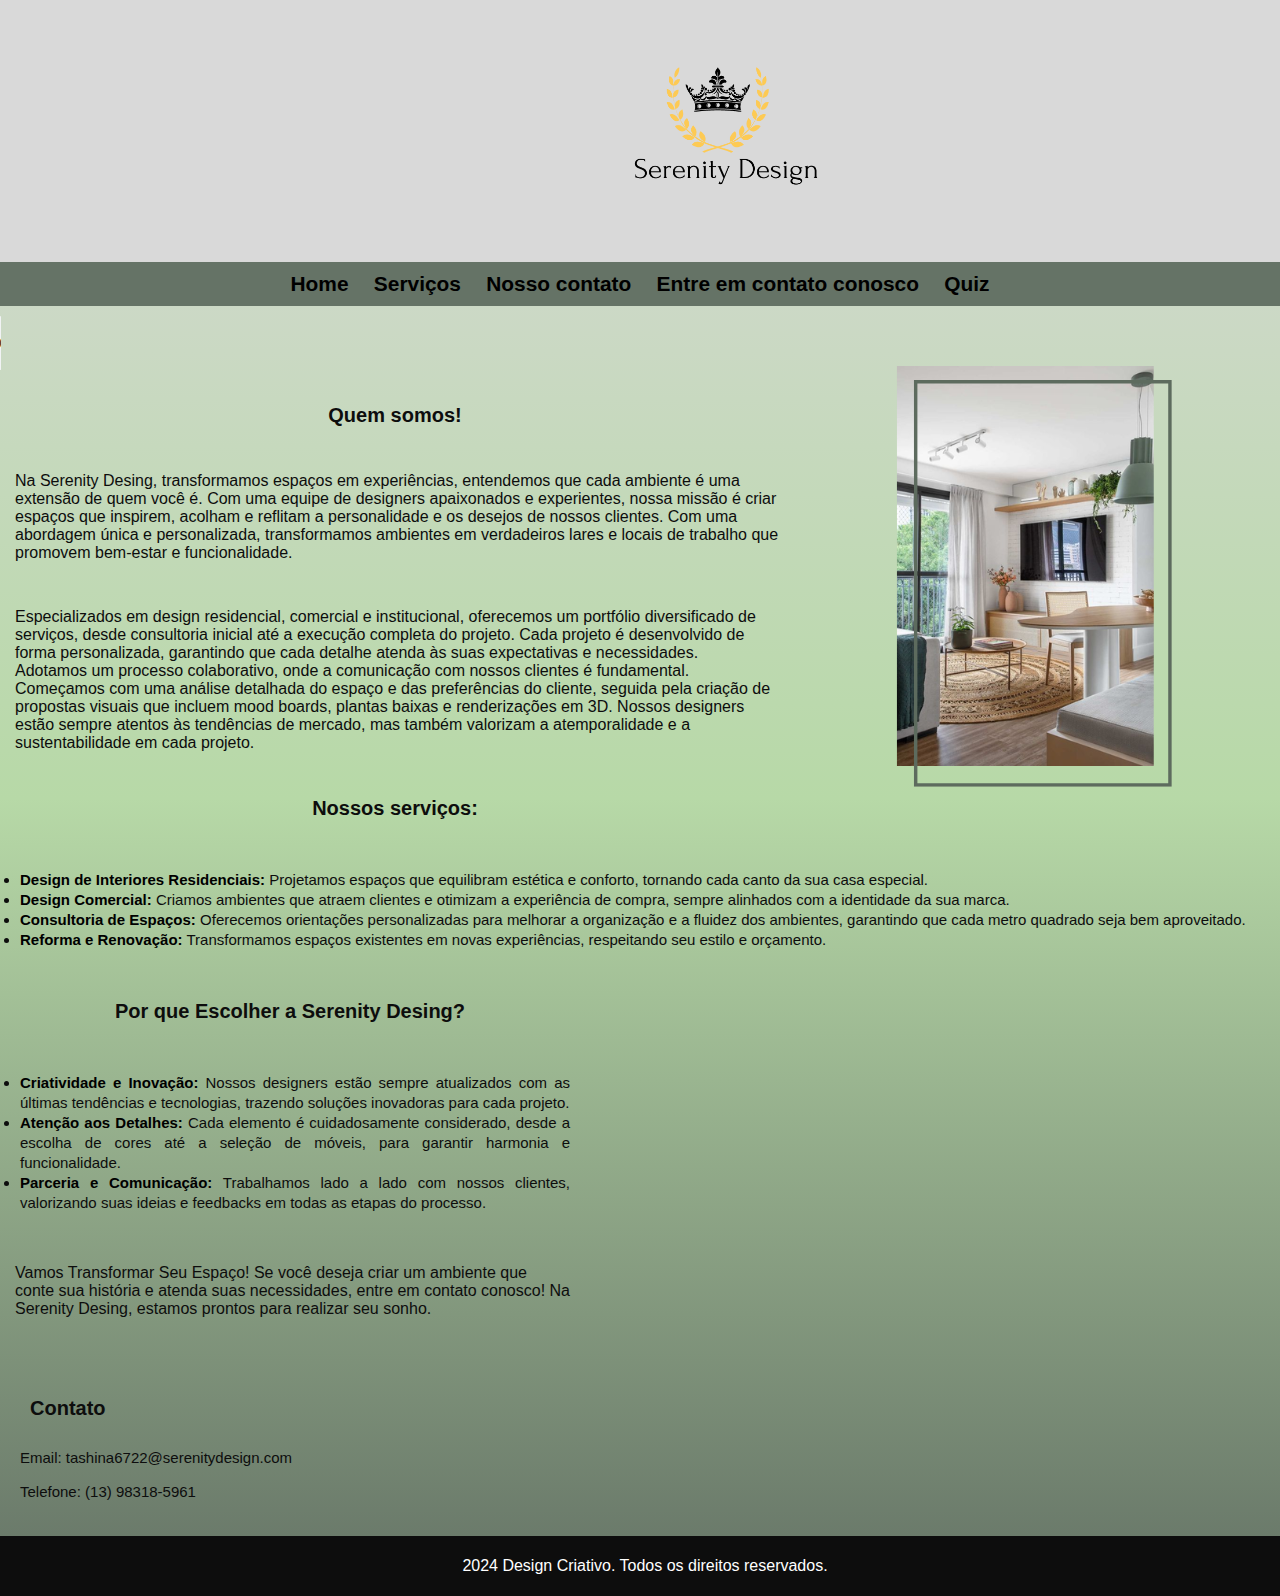
<file: index.html>
<!DOCTYPE html>
<html lang="pt-BR">
<head>
    <meta charset="UTF-8">
    <meta name="viewport" content="width=device-width, initial-scale=1.0">
    <title>Serenity Desing</title>
    <link rel="stylesheet" href="style.css">
    
</head>
<body>
    <header>
        <img src="imagens/Gold Premium Luxury Diamond Logo (2).png" alt="">

    </header>

    <nav>
        <a href="#sobre">Home</a>
        <a href="#servico">Serviços</a>
        <a href="#contato">Nosso contato</a>
        <a href="formulario.html">Entre em contato conosco</a>
        <a href="quiz.html">Quiz</a>
        
    </nav>
    <audio preload="metadata" controls src="som/audio_ambiente.mp3" loop autoplay></audio>

    <div class="imagem">
        <img src="imagens/Foto_lateral.png" alt="modelo">
    </div>

    <main>
        <h3>Quem somos!</h3>

        <p id="sobre"> Na Serenity Desing, transformamos espaços em experiências, entendemos que cada ambiente é uma extensão de quem você é. Com uma equipe de designers apaixonados e experientes, nossa missão é criar espaços que inspirem, acolham e reflitam a personalidade e os desejos de nossos clientes. Com uma abordagem única e personalizada, transformamos ambientes em verdadeiros lares e locais de trabalho que promovem bem-estar e funcionalidade.</p>
        
        <p id="sobre">Especializados em design residencial, comercial e institucional, oferecemos um portfólio diversificado de serviços, desde consultoria inicial até a execução completa do projeto. Cada projeto é desenvolvido de forma personalizada, garantindo que cada detalhe atenda às suas expectativas e necessidades. <br>
        Adotamos um processo colaborativo, onde a comunicação com nossos clientes é fundamental. Começamos com uma análise detalhada do espaço e das preferências do cliente, seguida pela criação de propostas visuais que incluem mood boards, plantas baixas e renderizações em 3D. Nossos designers estão sempre atentos às tendências de mercado, mas também valorizam a atemporalidade e a sustentabilidade em cada projeto.</p>

        <h3>Nossos serviços:</h3>

        <ul id="servico">
            <li><strong>Design de Interiores Residenciais:</strong> Projetamos espaços que equilibram estética e conforto, tornando cada canto da sua casa especial.</li>

            <li><strong>Design Comercial:</strong> Criamos ambientes que atraem clientes e otimizam a experiência de compra, sempre alinhados com a identidade da sua marca.</li>
                    
            <li><strong>Consultoria de Espaços:</strong> Oferecemos orientações personalizadas para melhorar a organização e a fluidez dos ambientes, garantindo que cada metro quadrado seja bem aproveitado.</li>

            <li><strong>Reforma e Renovação:</strong> Transformamos espaços existentes em novas experiências, respeitando seu estilo e orçamento.</li>
                    
        </ul>

        <div class="video">
            <iframe width="560" height="315" src="https://www.youtube.com/embed/GdoJR6gTbjk?si=dVgpF9A09J8QlxAj" title="YouTube video player" frameborder="0" allow="accelerometer; autoplay; clipboard-write; encrypted-media; gyroscope; picture-in-picture; web-share" referrerpolicy="strict-origin-when-cross-origin" allowfullscreen></iframe>
        </div>


        <h3>Por que Escolher a Serenity Desing?</h3>
        <ul id="servico"    >
            <li><strong>Criatividade e Inovação:</strong> Nossos designers estão sempre atualizados com as últimas tendências e tecnologias, trazendo soluções inovadoras para cada projeto.</li>
                    
            <li><strong>Atenção aos Detalhes:</strong> Cada elemento é cuidadosamente considerado, desde a escolha de cores até a seleção de móveis, para garantir harmonia e funcionalidade.</li>

            <li><strong>Parceria e Comunicação:</strong> Trabalhamos lado a lado com nossos clientes, valorizando suas ideias e feedbacks em todas as etapas do processo.</li>
        </ul>

        <p id="sobre">Vamos Transformar Seu Espaço! Se você deseja criar um ambiente que conte sua história e atenda suas necessidades, entre em contato conosco! Na Serenity Desing, estamos prontos para realizar seu sonho.</p>

        
        <section id="contato">
            <h3 class="contate">Contato</h3>
            <p>Email: tashina6722@serenitydesign.com</p>
            <p>Telefone: (13) 98318-5961</p>
        
        </section>
        
        <footer>
            <p> 2024 Design Criativo. Todos os direitos reservados.</p>
        </footer>
            
       

    </main>

    
</body>
</html>
</file>
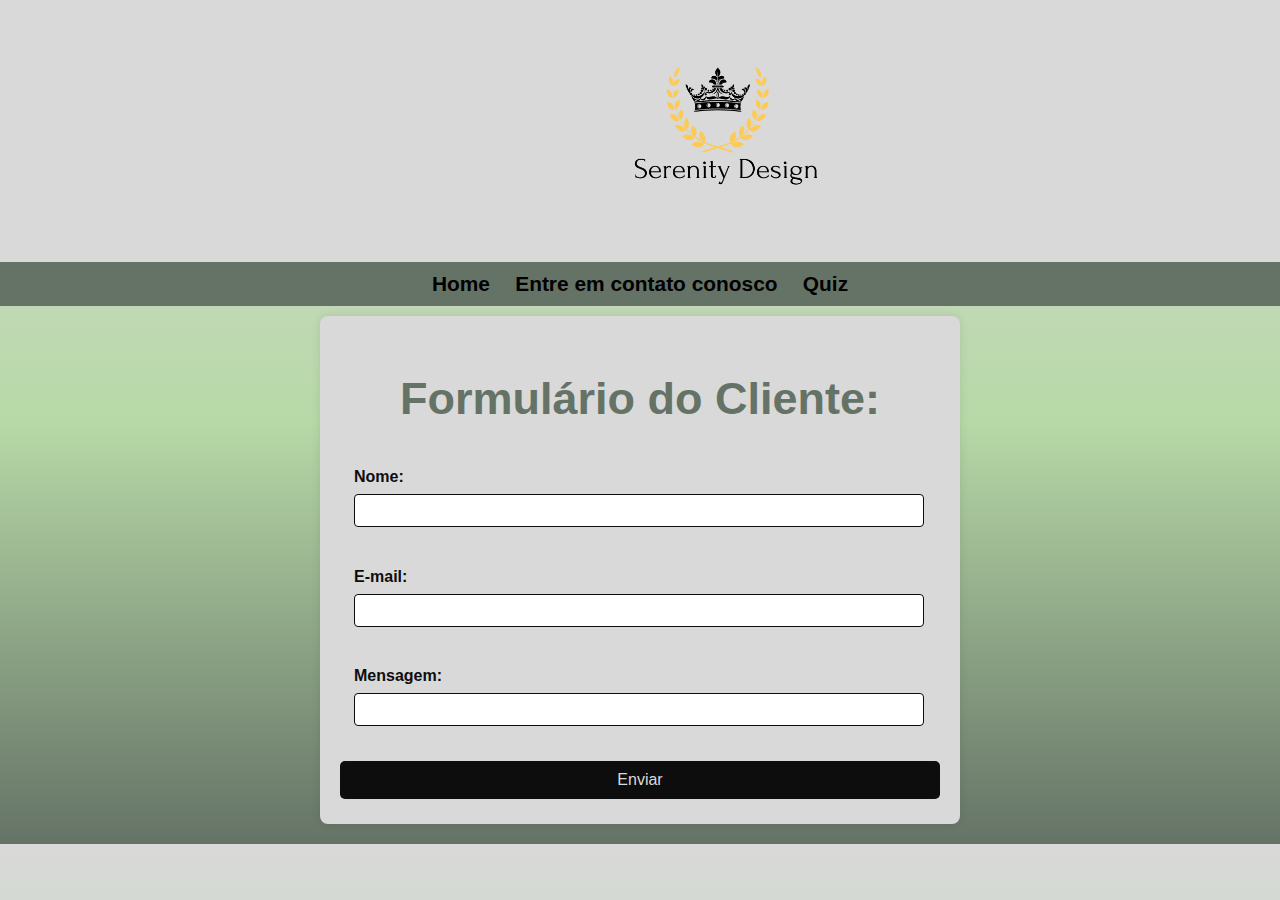
<file: formulario.html>
<!DOCTYPE html>
<html lang="pt-BR">
<head>
    <meta charset="UTF-8">
    <meta name="viewport" content="width=device-width, initial-scale=1.0">
    <title>Envio de Dados por E-mail</title>
    <link rel="stylesheet" href="style.css">
</head>


<body class="form">

    <header>
        <img src="imagens/Gold Premium Luxury Diamond Logo (2).png" alt="">

    </header>

    <nav>
        <a href="index.html">Home</a>
        <a href="formulario.html">Entre em contato conosco</a>
        <a href="quiz.html">Quiz</a>
        
    </nav>

    <section class="cliente">
        <h2>Formulário do Cliente:</h2>
        <form action="https://formsubmit.co/liviamariamalaquiasdias@gmail.com" method="POST">

        <fieldset>
            <label><b>Nome:</b></label>
            <input type="text" name="name" required>
        </fieldset>

        <fieldset>
            <label><b>E-mail:</b></label>
            <input type="email" name="email" required>
        </fieldset>

        <fieldset>
            <label><b>Mensagem:</b></label>
            <input type="text" name="name" required >
        </fieldset>

        <button type="submit">Enviar</button>
    </section>
    
         
</body>
</html>
</file>
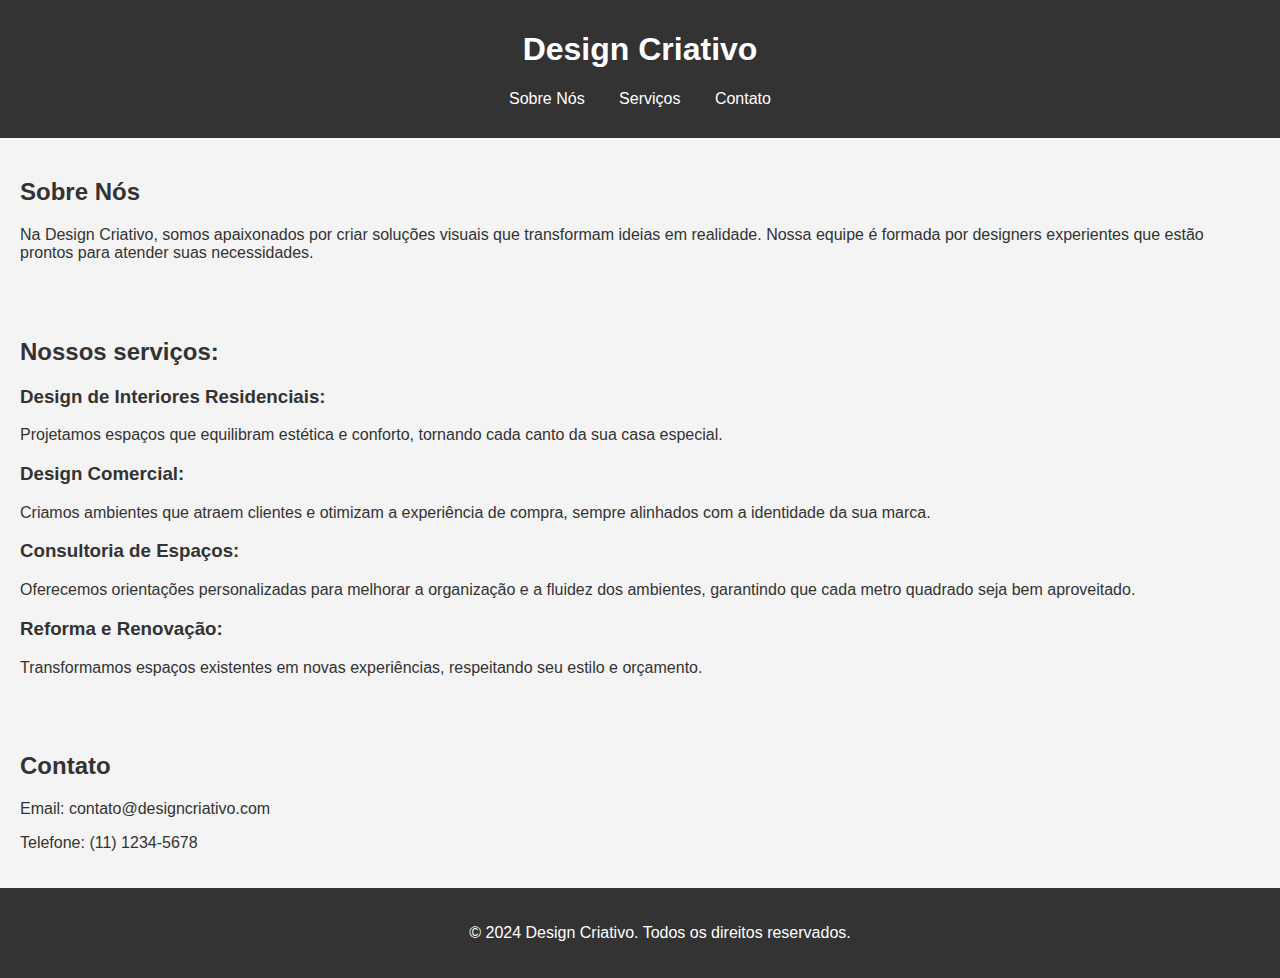
<file: index2.html>
<!DOCTYPE html>
<html lang="pt-BR">
<head>
    <meta charset="UTF-8">
    <meta name="viewport" content="width=device-width, initial-scale=1.0">
    <title>Design Criativo</title>
    <style>
        body {
            font-family: Arial, sans-serif;
            margin: 0;
            padding: 0;
            background-color: #f4f4f4;
            color: #333;
        }
        header {
            background: #333;
            color: #fff;
            padding: 10px 0;
            text-align: center;
        }
        nav {
            margin: 20px 0;
        }
        nav a {
            color: #fff;
            text-decoration: none;
            margin: 0 15px;
        }
        section {
            padding: 20px;
        }
        footer {
            text-align: center;
            padding: 20px;
            background: #333;
            color: #fff;
            position: relative;
            bottom: 0;
            width: 100%;
        }
        .services {
            display: flex;
            justify-content: space-around;
            flex-wrap: wrap;
        }
        .service {
            background: #fff;
            border: 1px solid #ccc;
            border-radius: 5px;
            margin: 10px;
            padding: 15px;
            width: 30%;
            box-shadow: 2px 2px 10px rgba(0,0,0,0.1);
        }
    </style>
</head>
<body>

<header>
    <h1>Design Criativo</h1>
    <nav>
        <a href="#about">Sobre Nós</a>
        <a href="#services">Serviços</a>
        <a href="#contact">Contato</a>
    </nav>
</header>

<section id="about">
    <h2>Sobre Nós</h2>
    <p>Na Design Criativo, somos apaixonados por criar soluções visuais que transformam ideias em realidade. Nossa equipe é formada por designers experientes que estão prontos para atender suas necessidades.</p>
</section>

<section id="services">
    <h2>Nossos serviços:</h2>
    <div class="servico">
        <div class="servico">
            <h3>Design de Interiores Residenciais:</h3>
            <p>Projetamos espaços que equilibram estética e conforto, tornando cada canto da sua casa especial.</p>
        </div>
        <div class="servivo">
            <h3>Design Comercial:</h3>
            <p>Criamos ambientes que atraem clientes e otimizam a experiência de compra, sempre alinhados com a identidade da sua marca.</p>
        </div>
        <div class="servico">
            <h3>Consultoria de Espaços:</h3>
            <p>Oferecemos orientações personalizadas para melhorar a organização e a fluidez dos ambientes, garantindo que cada metro quadrado seja bem aproveitado.</p>
        </div>
        <div class="servico">
            <h3>Reforma e Renovação:</h3>
            <p>Transformamos espaços existentes em novas experiências, respeitando seu estilo e orçamento.</p>
        </div>
    </div>
</section>

<section id="contact">
    <h2>Contato</h2>
    <p>Email: contato@designcriativo.com</p>
    <p>Telefone: (11) 1234-5678</p>
</section>

<footer>
    <p>&copy; 2024 Design Criativo. Todos os direitos reservados.</p>
</footer>

</body>
</html>
</file>
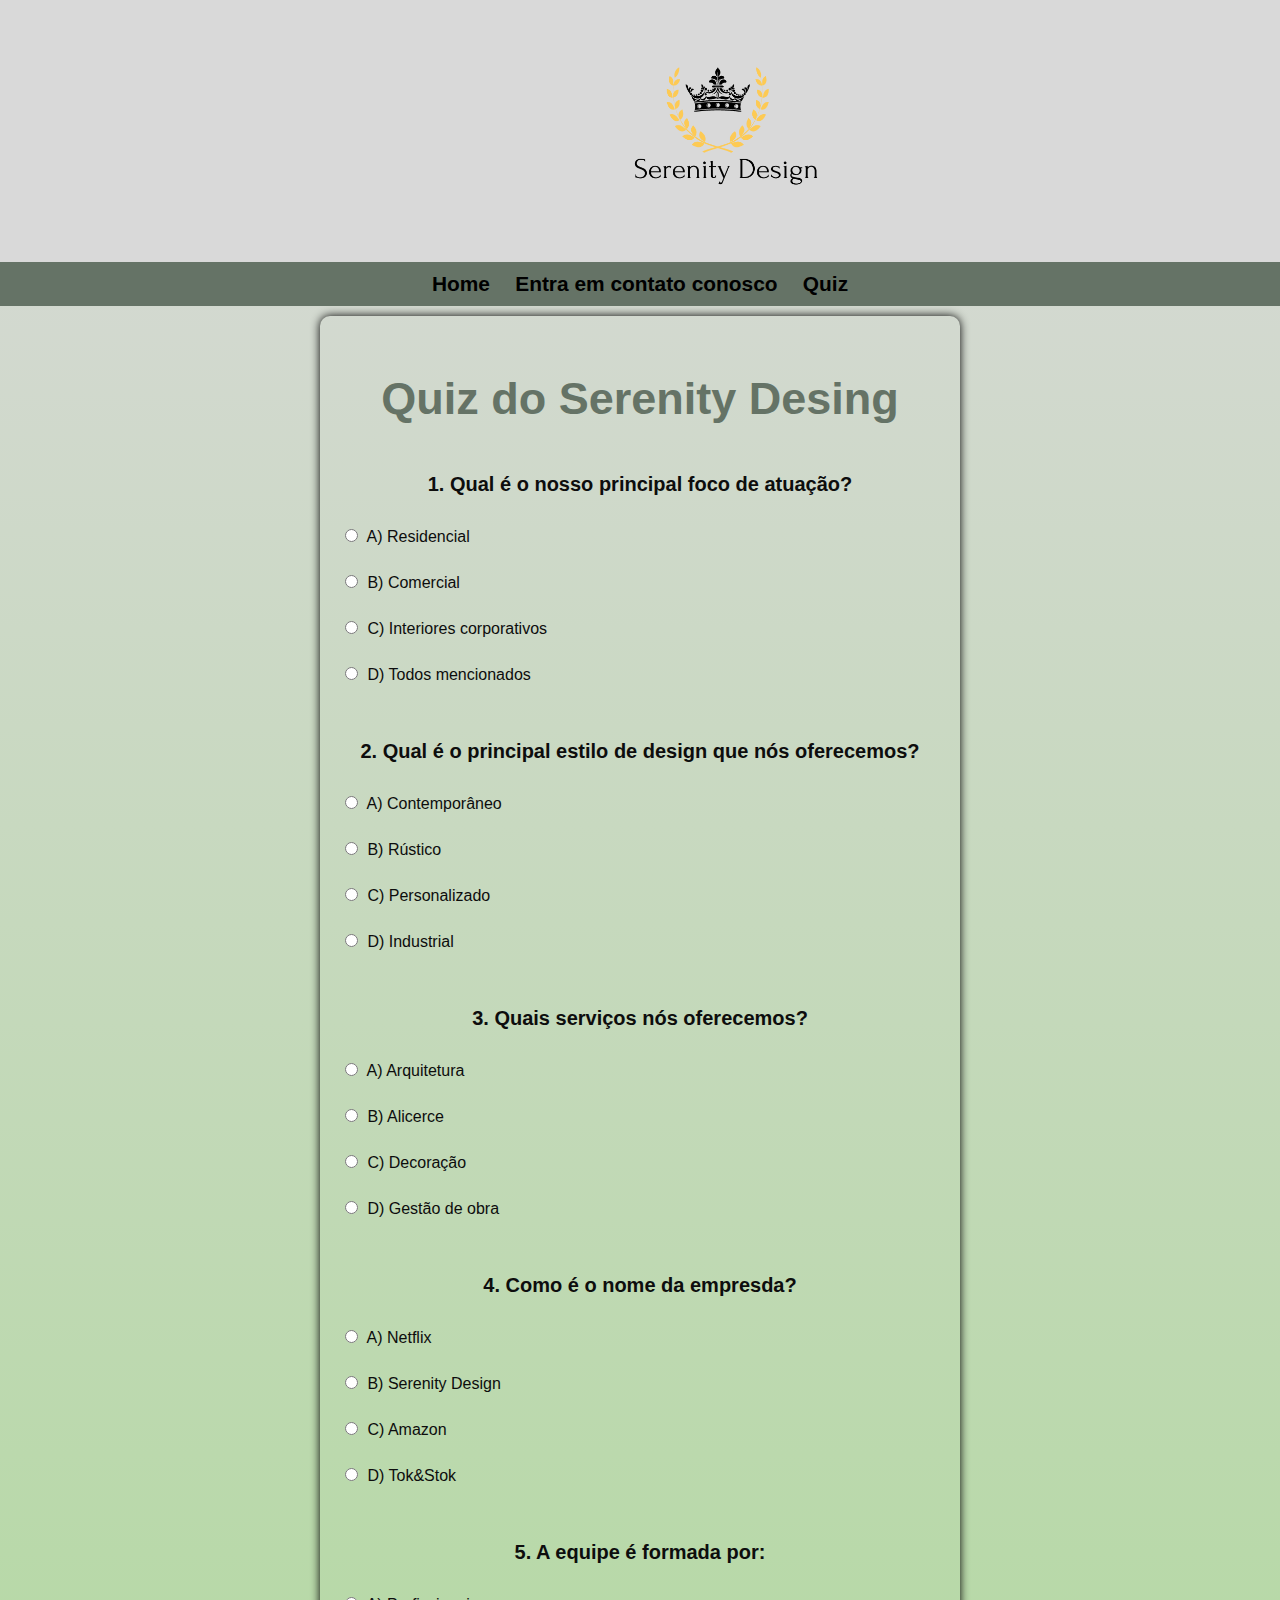
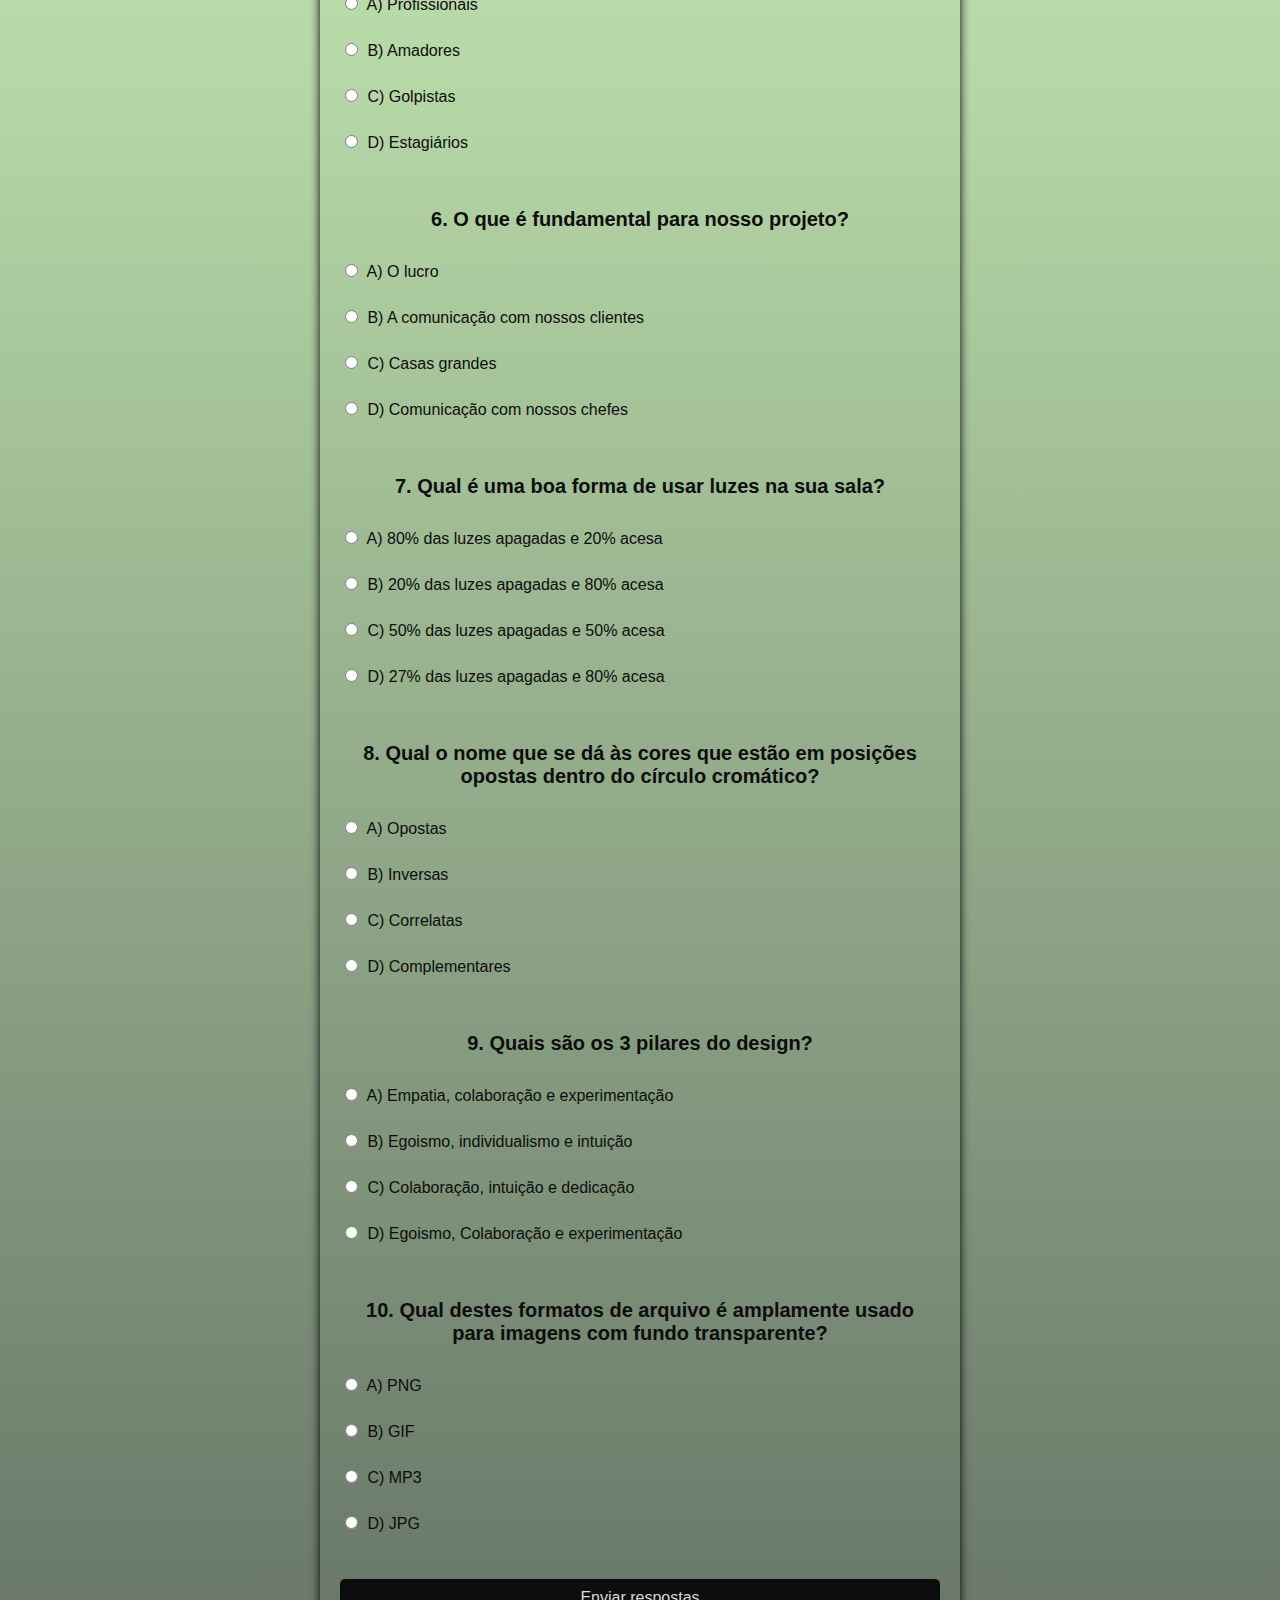
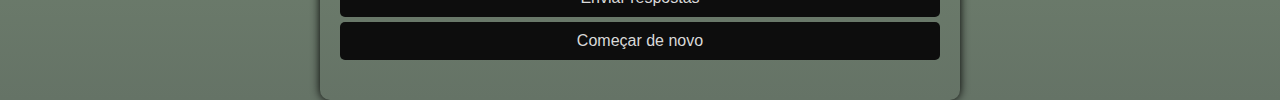
<file: quiz.html>
<!DOCTYPE html>
<html lang="pt-BR">
<head>
    <meta charset="UTF-8">
    <meta name="viewport" content="width=device-width, initial-scale=1.0">
    <link rel="stylesheet" href="style.css">
    <title>Quiz </title>
</head>
<body class="bodyQuiz">
    
    <header class="logoQuiz">
        <img src="imagens/Serena_logo.png" alt="Serenity" title="logo" >
    </header>

    <nav>
        <a href="index.html">Home</a>
        <a href="formulario.html">Entra em contato conosco</a>
        <a href="quiz.html">Quiz</a>
        
    </nav>
   
    <section class="quiz-section">
        <h2>Quiz do Serenity Desing</h2>
        <form id="quiz-form">
            <section class="question">
                <h3>1. Qual é o nosso principal foco de atuação?</h3>
                <label><input type="radio" name="q1" value="A" onclick="disableOptions('q1'), playSound()"> A) Residencial </label><br>
                <label><input type="radio" name="q1" value="B" onclick="disableOptions('q1'), playSound()"> B) Comercial </label><br>
                <label><input type="radio" name="q1" value="C" onclick="disableOptions('q1'), playSound()"> C)  Interiores corporativos </label><br>
                <label><input type="radio" name="q1" value="D" onclick="disableOptions('q1'), playSound()"> D) Todos mencionados </label><br>
            </section>

            <section class="question">
                <h3>2. Qual é o principal estilo de design que nós oferecemos?</h3>
                <label><input type="radio" name="q2" value="A" onclick="disableOptions('q2'), playSound()"> A) Contemporâneo</label><br>
                <label><input type="radio" name="q2" value="B" onclick="disableOptions('q2'), playSound()"> B) Rústico </label><br>
                <label><input type="radio" name="q2" value="C" onclick="disableOptions('q2'), playSound()"> C) Personalizado </label><br>
                <label><input type="radio" name="q2" value="D" onclick="disableOptions('q2'), playSound()"> D) Industrial </label><br>
            </section>

            <section class="question">
                <h3>3. Quais serviços nós oferecemos?</h3>
                <label><input type="radio" name="q3" value="A" onclick="disableOptions('q3'), playSound()"> A) Arquitetura</label><br>
                <label><input type="radio" name="q3" value="B" onclick="disableOptions('q3'), playSound()"> B) Alicerce </label><br>
                <label><input type="radio" name="q3" value="C" onclick="disableOptions('q3'), playSound()"> C) Decoração </label><br>
                <label><input type="radio" name="q3" value="D" onclick="disableOptions('q3'), playSound()"> D) Gestão de obra </label><br>
            </section>

            <section class="question">
                <h3> 4. Como é o nome da empresda? </h3>
                <label><input type="radio" name="q4" value="A" onclick="disableOptions('q4'), playSound()"> A) Netflix</label><br>
                <label><input type="radio" name="q4" value="B" onclick="disableOptions('q4'), playSound()"> B) Serenity Design </label><br>
                <label><input type="radio" name="q4" value="C" onclick="disableOptions('q4'), playSound()"> C) Amazon </label><br>
                <label><input type="radio" name="q4" value="D" onclick="disableOptions('q4'), playSound()"> D) Tok&Stok </label><br>
            </section>

            <section class="question">
                <h3>5. A equipe é formada por:</h3>
                <label><input type="radio" name="q5" value="A" onclick="disableOptions('q5'), playSound()"> A) Profissionais</label><br>
                <label><input type="radio" name="q5" value="B" onclick="disableOptions('q5'), playSound()"> B) Amadores </label><br>
                <label><input type="radio" name="q5" value="C" onclick="disableOptions('q5'), playSound()"> C) Golpistas</label><br>
                <label><input type="radio" name="q5" value="D" onclick="disableOptions('q5'), playSound()"> D) Estagiários</label><br>
            </section>

            <section class="question">
                <h3>6. O que é fundamental para nosso projeto?</h3>
                <label><input type="radio" name="q6" value="A" onclick="disableOptions('q6'), playSound()"> A) O lucro</label><br>
                <label><input type="radio" name="q6" value="B" onclick="disableOptions('q6'), playSound()"> B) A comunicação com nossos clientes </label><br>
                <label><input type="radio" name="q6" value="C" onclick="disableOptions('q6'), playSound()"> C) Casas grandes </label><br>
                <label><input type="radio" name="q6" value="D" onclick="disableOptions('q6'), playSound()"> D) Comunicação com nossos chefes</label><br>
            </section>

            <section class="question">
                <h3>7. Qual é uma boa forma de usar luzes na sua sala?</h3>
                <label><input type="radio" name="q7" value="A" onclick="disableOptions('q7'), playSound()"> A) 80% das luzes apagadas e 20% acesa </label><br>
                <label><input type="radio" name="q7" value="B" onclick="disableOptions('q7'), playSound()"> B) 20% das luzes apagadas e 80% acesa </label><br>
                <label><input type="radio" name="q7" value="C" onclick="disableOptions('q7'), playSound()"> C) 50% das luzes apagadas e 50% acesa </label><br>
                <label><input type="radio" name="q7" value="D" onclick="disableOptions('q7'), playSound()"> D) 27% das luzes apagadas e 80% acesa </label><br>
            </section>

            <section class="question">
                <h3>8. Qual o nome que se dá às cores que estão em posições opostas dentro do círculo cromático?</h3>
                <label><input type="radio" name="q8" value="A" onclick="disableOptions('q8'), playSound()"> A) Opostas</label><br>
                <label><input type="radio" name="q8" value="B" onclick="disableOptions('q8'), playSound()"> B) Inversas  </label><br>
                <label><input type="radio" name="q8" value="C" onclick="disableOptions('q8'), playSound()"> C) Correlatas </label><br>
                <label><input type="radio" name="q8" value="D" onclick="disableOptions('q8'), playSound()"> D) Complementares</label><br>
            </section>

            <section class="question">
                <h3>9. Quais são os 3 pilares do design?</h3>
                <label><input type="radio" name="q9" value="A" onclick="disableOptions('q9'), playSound()"> A) Empatia, colaboração e experimentação</label><br>
                <label><input type="radio" name="q9" value="B" onclick="disableOptions('q9'), playSound()"> B) Egoismo, individualismo e intuição</label><br>
                <label><input type="radio" name="q9" value="C" onclick="disableOptions('q9'), playSound()"> C) Colaboração, intuição e dedicação </label><br>
                <label><input type="radio" name="q9" value="D" onclick="disableOptions('q9'), playSound()"> D) Egoismo, Colaboração e experimentação</label><br>
            </section>

            <section class="question">
                <h3>10. Qual destes formatos de arquivo é amplamente usado para imagens com fundo transparente?</h3>
                <label><input type="radio" name="q10" value="A" onclick="disableOptions('q10'), playSound()"> A) PNG</label><br>
                <label><input type="radio" name="q10" value="B" onclick="disableOptions('q10'), playSound()"> B) GIF </label><br>
                <label><input type="radio" name="q10" value="C" onclick="disableOptions('q10'), playSound()"> C) MP3 </label><br>
                <label><input type="radio" name="q10" value="D" onclick="disableOptions('q10'), playSound()"> D) JPG </label><br>
            </section>

            <!-- Repita a estrutura acima para as outras perguntas -->

            <button type="button" onclick="SubmitQuiz()" id="enviar"> Enviar respostas</button>
            <button type="button" onclick="responderNovamente()" id="reiniciar"> Começar de novo</button>
        </form>

        <audio id="venceusom" src="som/venceu.mp3" preload="auto"></audio>
        <audio id="selecionasom" src="som/seleciona.mp3" preload="auto"></audio>
        <audio id="perdeusom" src="som/perdeu.mp3" preload="auto"></audio>


        <section id="result"></section>
    </section>

    <script src="script.js"></script>
</body>
</html>
</file>
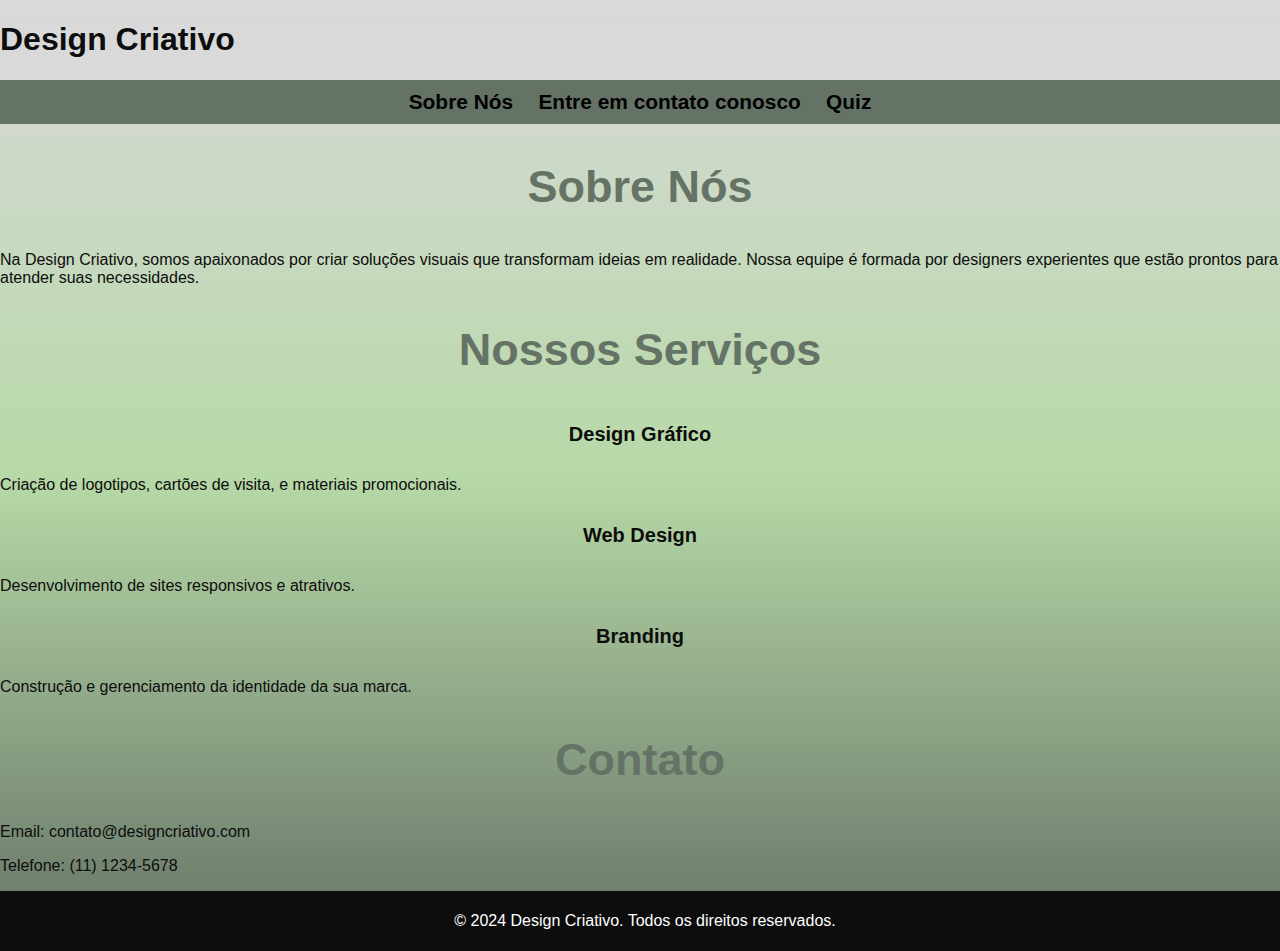
<file: Serviços.html>
<!DOCTYPE html>
<html lang="pt-BR">
<head>
    <meta charset="UTF-8">
    <meta name="viewport" content="width=device-width, initial-scale=1.0">
    <title>Serviços</title>
    <link rel="stylesheet" href="style.css">
</head>
<body>

    <header>
        <h1>Design Criativo</h1>
        <nav>
            <a href="Home">Sobre Nós</a>
            <a href="">Entre em contato conosco</a>
            <a href="#contact">Quiz</a>
        </nav>
    </header>
    
    <section id="about">
        <h2>Sobre Nós</h2>
        <p>Na Design Criativo, somos apaixonados por criar soluções visuais que transformam ideias em realidade. Nossa equipe é formada por designers experientes que estão prontos para atender suas necessidades.</p>
    </section>
    
    <section id="services">
        <h2>Nossos Serviços</h2>
        <div class="services">
            <div class="service">
                <h3>Design Gráfico</h3>
                <p>Criação de logotipos, cartões de visita, e materiais promocionais.</p>
            </div>
            <div class="service">
                <h3>Web Design</h3>
                <p>Desenvolvimento de sites responsivos e atrativos.</p>
            </div>
            <div class="service">
                <h3>Branding</h3>
                <p>Construção e gerenciamento da identidade da sua marca.</p>
            </div>
        </div>
    </section>
    
    <section id="contact">
        <h2>Contato</h2>
        <p>Email: contato@designcriativo.com</p>
        <p>Telefone: (11) 1234-5678</p>
    </section>
    
    <footer>
        <p>&copy; 2024 Design Criativo. Todos os direitos reservados.</p>
    </footer>
    


    
</body>
</html>
</file>
<file: style.css>
/* ----------------- Index ---------------- */
@import url('https://fonts.googleapis.com/css2?family=Fredoka:wght@300..700&display=swap');

:root{
    --cor1:#D9D9D9;
    --cor2:#B7D9A7;
    --cor3:#657366;
    --cor4:#735340;
    --cor5:#0D0D0D;
    --fonte1:Verdana,Geneva,Tahoma,sans-serif;
    --fonte2: "soft", Arial;
}


body{
    font-family: var(--fonte2);
    margin: 0;
    padding: 0;
    background-image: linear-gradient(to top,#657366,#B7D9A7,#D9D9D9);
    color: var(--cor5);
}


header{
    background-color:var(--cor1);
}

header img {
    background-image:var(--cor3);
    height: 150%;
    width: 20%;
    margin-top: 0px;
    margin-left: 595px;
    margin-bottom: 0px;
    padding-top: 2px; 
}


nav{
    background-color:var(--cor3);
    padding: 10px;
    font-size: 19px;
    position: relative;
    text-align: center;
    margin-bottom: 10px;
    margin-top: 0px;
    
}

nav a{
    font-family:var(--fonte2);
    color: black;
    font-weight: bold;
    text-decoration: none;
    padding: 10px;
    font-size: 1.1em;
    transition-duration: .5s;
}

nav a:hover{
    background-color: var(--cor1);
    border-radius: 3px;
}

h3{
    font-family: var(--fonte2);
    text-align:center;
    font-size: 20px;
    padding: 10px;

}

.contate{
    font-family: var(--fonte2);
    text-align:justify;
    font-size: 20px;
    padding: 10px;
}

.imagem{
    max-width: 100%;
    height: auto;
    float: right;
}

iframe{
    width: 700px;
    height: 400px;
    margin: 5px;
    display: flex;
    float: right;
    border-radius: 20px;
} 

#sobre{
    font-family: var(--fonte2);
    width: calc(100% - 20%);
    padding: 15px;
    /* line-height: 19px;
    text-align:left;
    font-size: 15px;
     */

}

#servico{
    font-family: var(--fonte2);
    line-height: 20px;
    text-align:justify;
    font-size: 15px;
    padding: 20px;

}

#contato{
    font-family: var(--fonte2);
    line-height: 19px;
    text-align:justify;
    font-size: 15px;
    padding: 20px;

}

/* .contate{
    text-align: justify;
    background-color: var(--cor2);
    border-radius: 20px;
    box-shadow: 8px 6px 14px grey;
    padding: 2px 0px 3px 5px;
    width: 250px;
} */

nav a:hover{
    background-color: var(--cor1);
    border-radius: 3px;
}

strong{
    color: black;
}

footer {
    text-align: center;
    padding: 5px;
    background:var(--cor5);
    color: #fff;
    position: relative;
    bottom: 0;
    width: 100%;
    height: 50px;
}

/* ---------------------- Formulário -------------------- */


.form{
    font-family: var(--fonte2);
    margin: 0;
    padding: 0;
    background-image: linear-gradient(to top,#657366,#B7D9A7,#D9D9D9);
    color: black;
}

.cliente{
    max-width: 600px;
    margin: 0px auto;
    padding: 20px;
    background-color:var(--cor1);
    box-shadow: 0 0 10px rgb(0, 0, 0, 0.1);
    border-radius: 8px; 
    margin-bottom: 20px;
}

form fieldset{
    border: none;
    margin-bottom: 15px;
}

label{
    display: block;
    margin-bottom: 8px;
    color: var(--cor5);
}

input[type="text"],
select{
    width: calc(100% - 20px);
    padding: 8px;
    margin-bottom: 10px;
    border-radius: 4px;
    border: 1px solid var(--cor5);
}


input[type="email"],
select{
    width: calc(100% - 20px);
    padding: 8px;
    margin-bottom: 10px;
    border-radius: 4px;
    border: 1px solid var(--cor5);
}


input[type="tel"],
select{
    width: calc(100% - 20px);
    padding: 8px;
    margin-bottom: 10px;
    border-radius: 4px;
    border: 1px solid var(--cor5);
}

input[type="radio"],
input[type="checkbox"]{
    margin-right: 5px;

}

button{
    display: block;
    width: 100%;
    padding: 10px;
    background-color:var(--cor3);
    color: black;
    border: none;
    border-radius: 4px;
    cursor: pointer;
    font-size: 1em;
}

/* ---------------- Quiz -------------- ok */
.bodyQuiz{
    font-family: var(--fonte2);
    background-image: linear-gradient(to top,#657366,#B7D9A7,#D9D9D9);
    /* display: flex; */
    justify-content: center;
    align-items: center;
    /* height: 100vh; */
    margin: 0;

}

.logoQuiz img {
    background-image:var(--cor1);
    height: 150%;
    width: 20%;
    margin-top: 0px;
    margin-left: 595px;
    margin-bottom: 0px;
    padding-top: 2px; 
    

}


.quiz-section{
    background-image:var(--cor1); 
    padding: 20px;
    border-radius: 10px;
    box-shadow: 0 0 10px black;
    width: 600px;
    margin: auto;
    margin-top: 5px;
}

h2{
    text-align: center;
    font-family:var(--fonte2);
    font-size: 45px;
    color:var(--cor3);

}

.question{
    margin-bottom: 20px;
}

button{
    width: 100%;
    padding: 10px;
    margin-bottom: 5px;
    background-color: var(--cor5);
    color: var(--cor1);
    border: none;
    border-radius: 5px;
    cursor: pointer;
}
button:hover{
    background-color: var(--cor2);
}

#result{
    margin-top: 20px;
    font-size:  18px;
    text-align: center;
}
</file>
